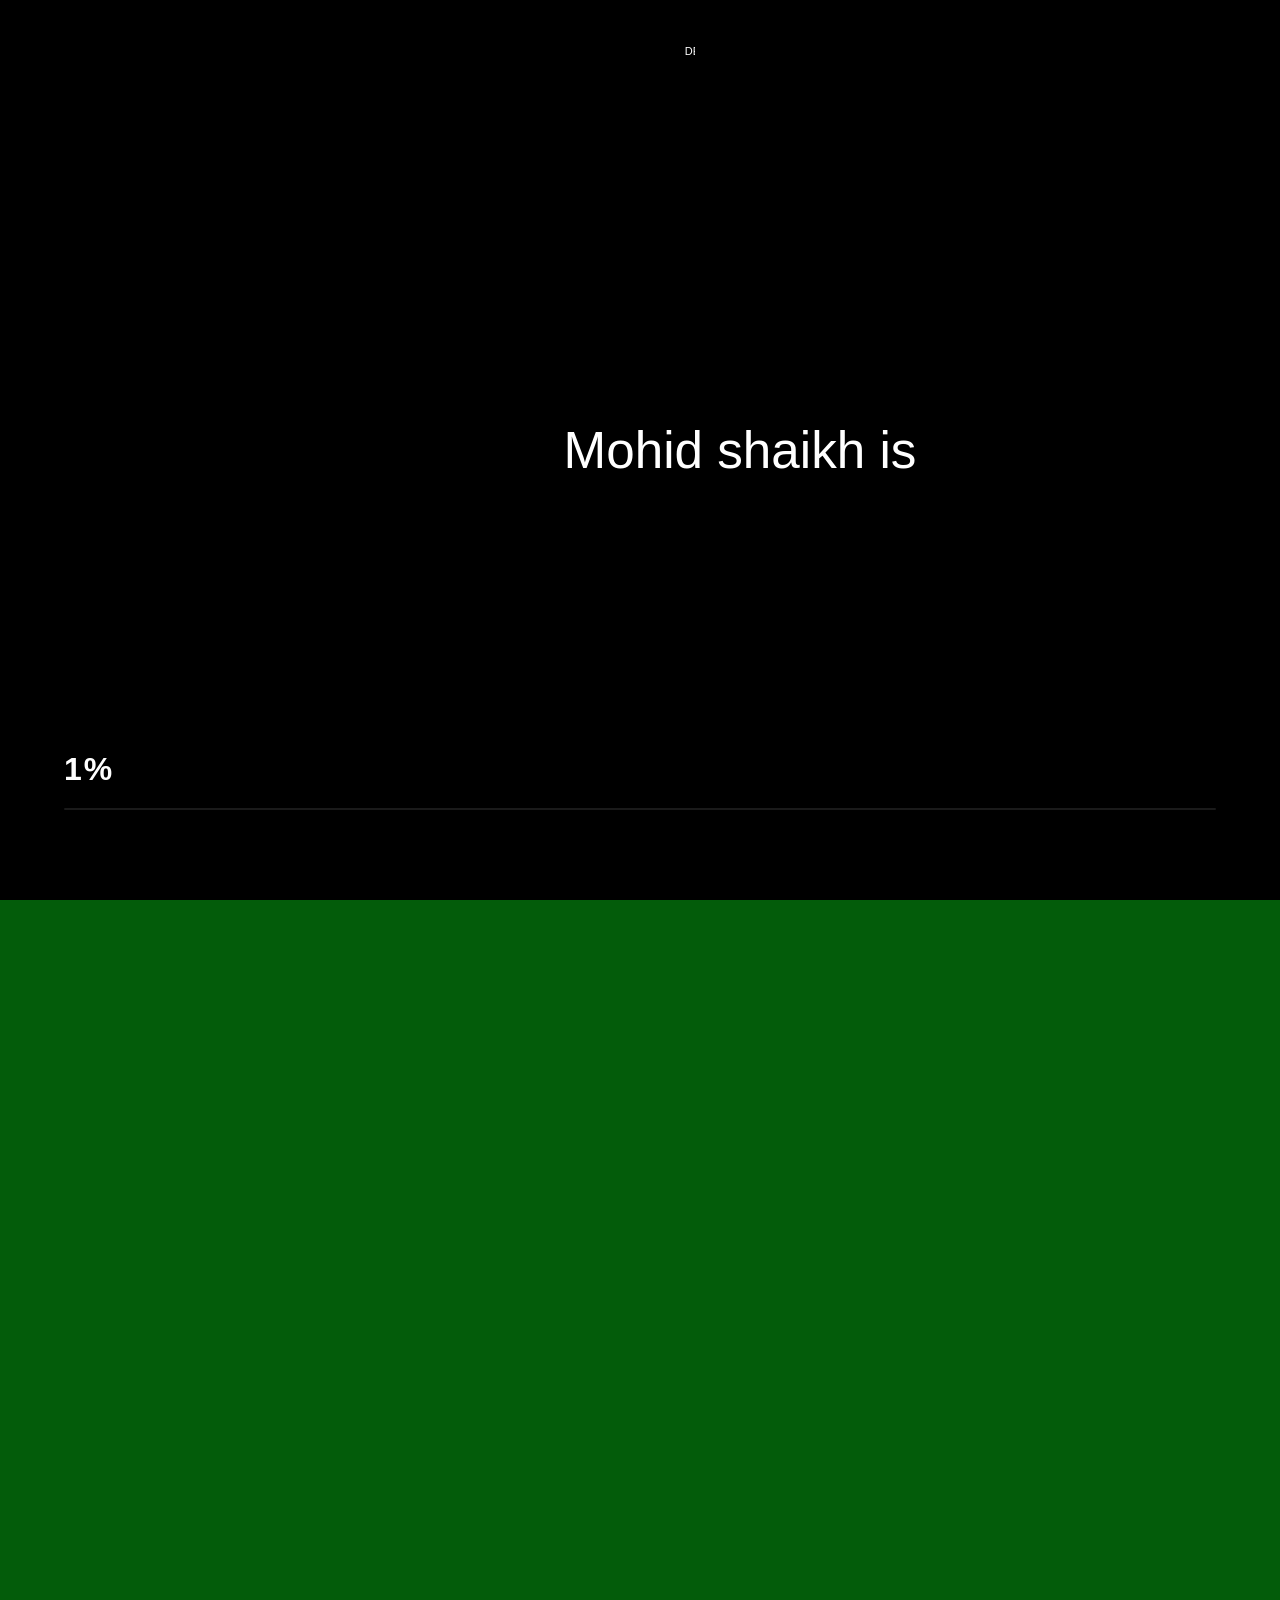
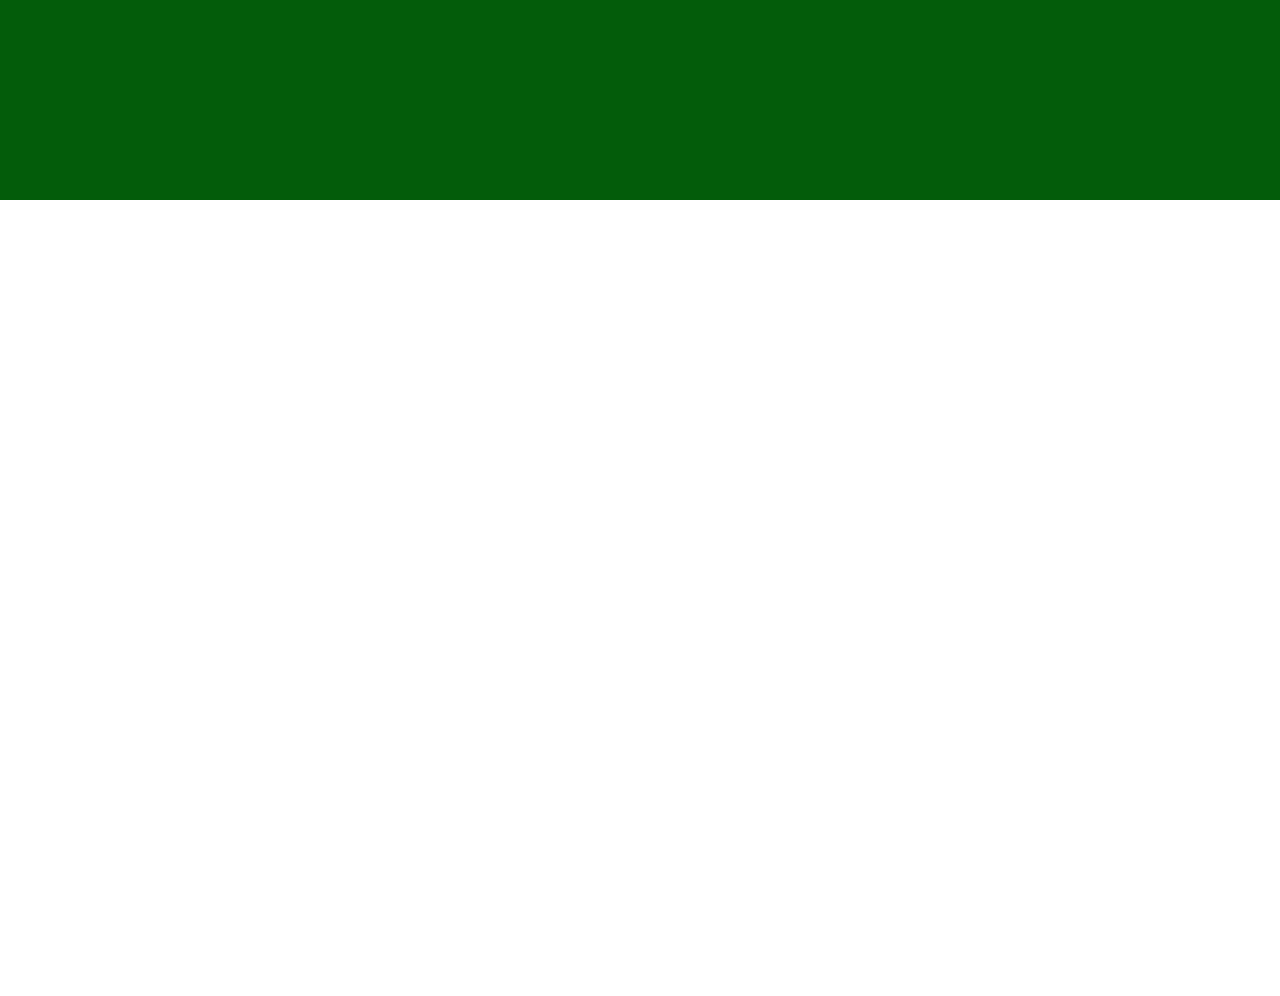
<file: index.html>
<!DOCTYPE html>
<html lang="en">
<head>
  <meta charset="UTF-8">
  <meta http-equiv="refresh" content="0; url=overall/index2.html">
  <title>Redirecting...</title>
</head>
<body>
  <p>Redirecting to portfolio... <a href="overall/index2.html">Click here if not redirected.</a></p>
</body>
</html>
</file>
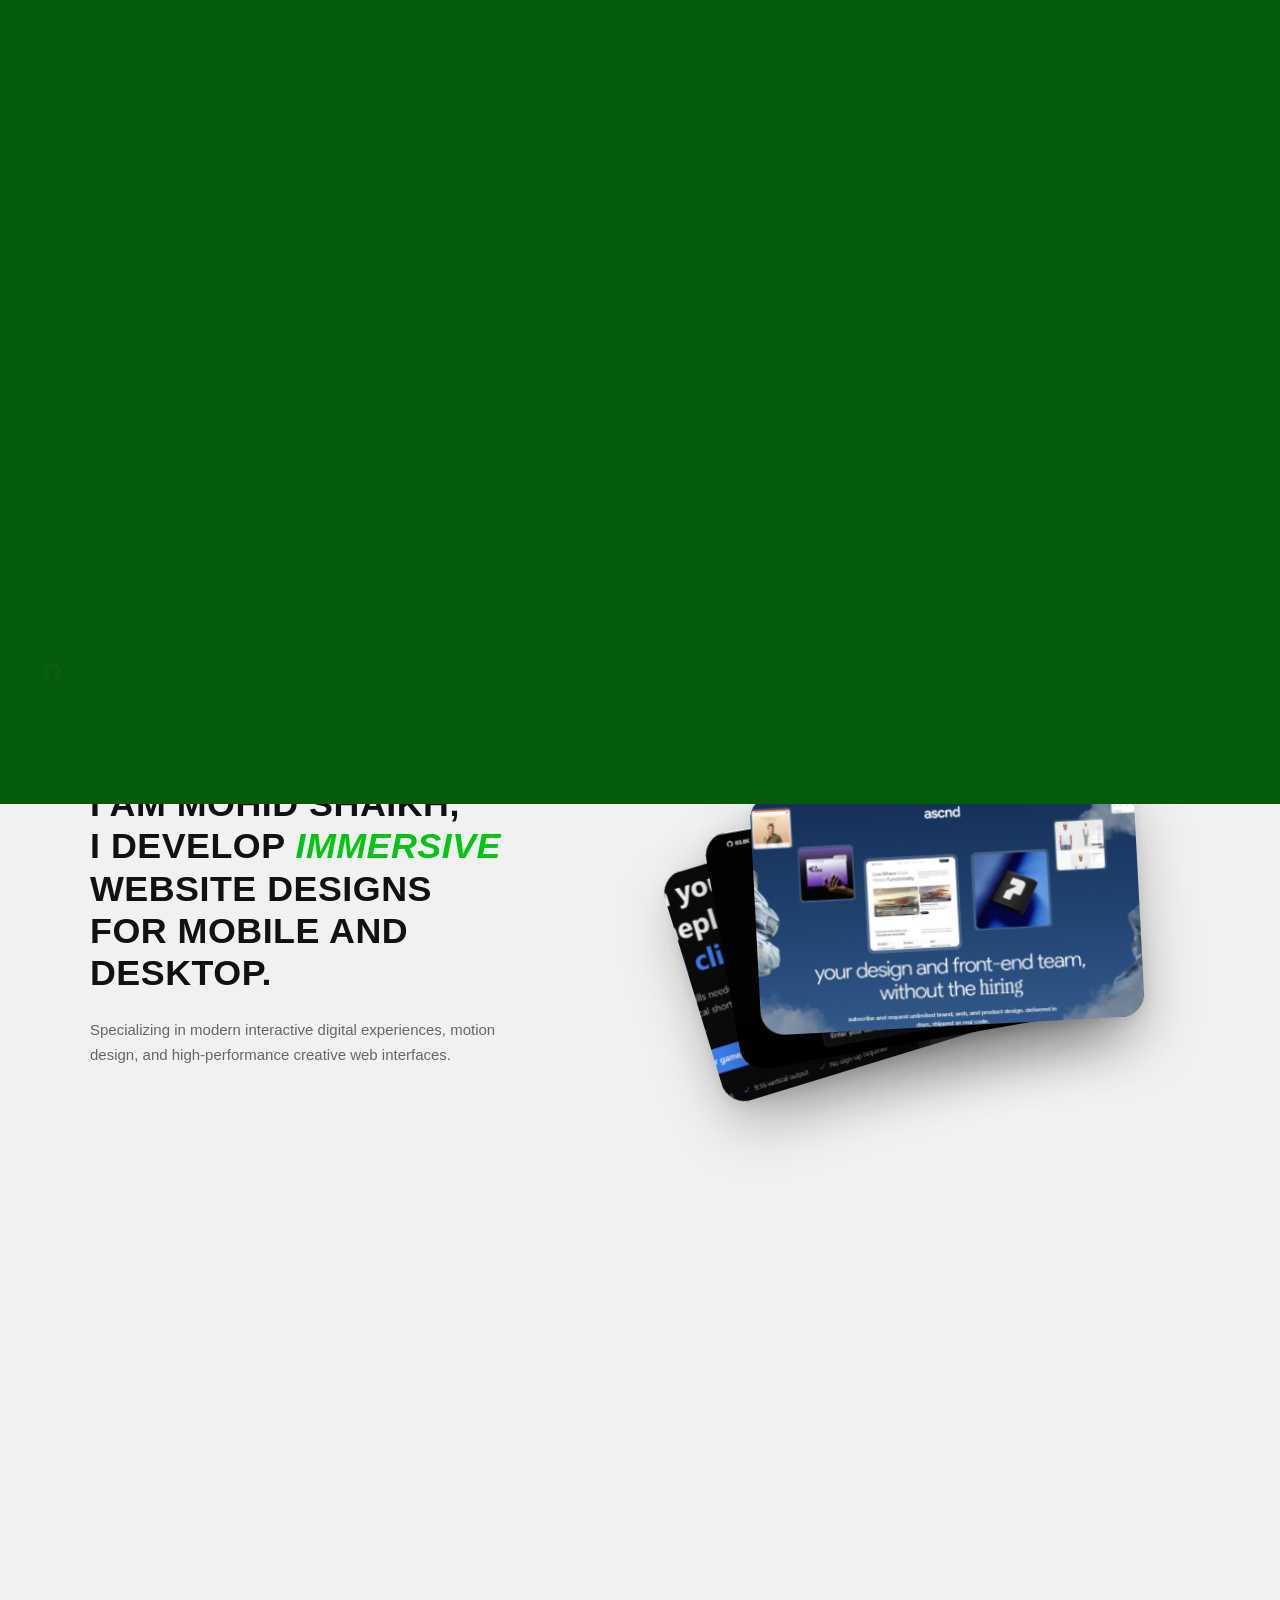
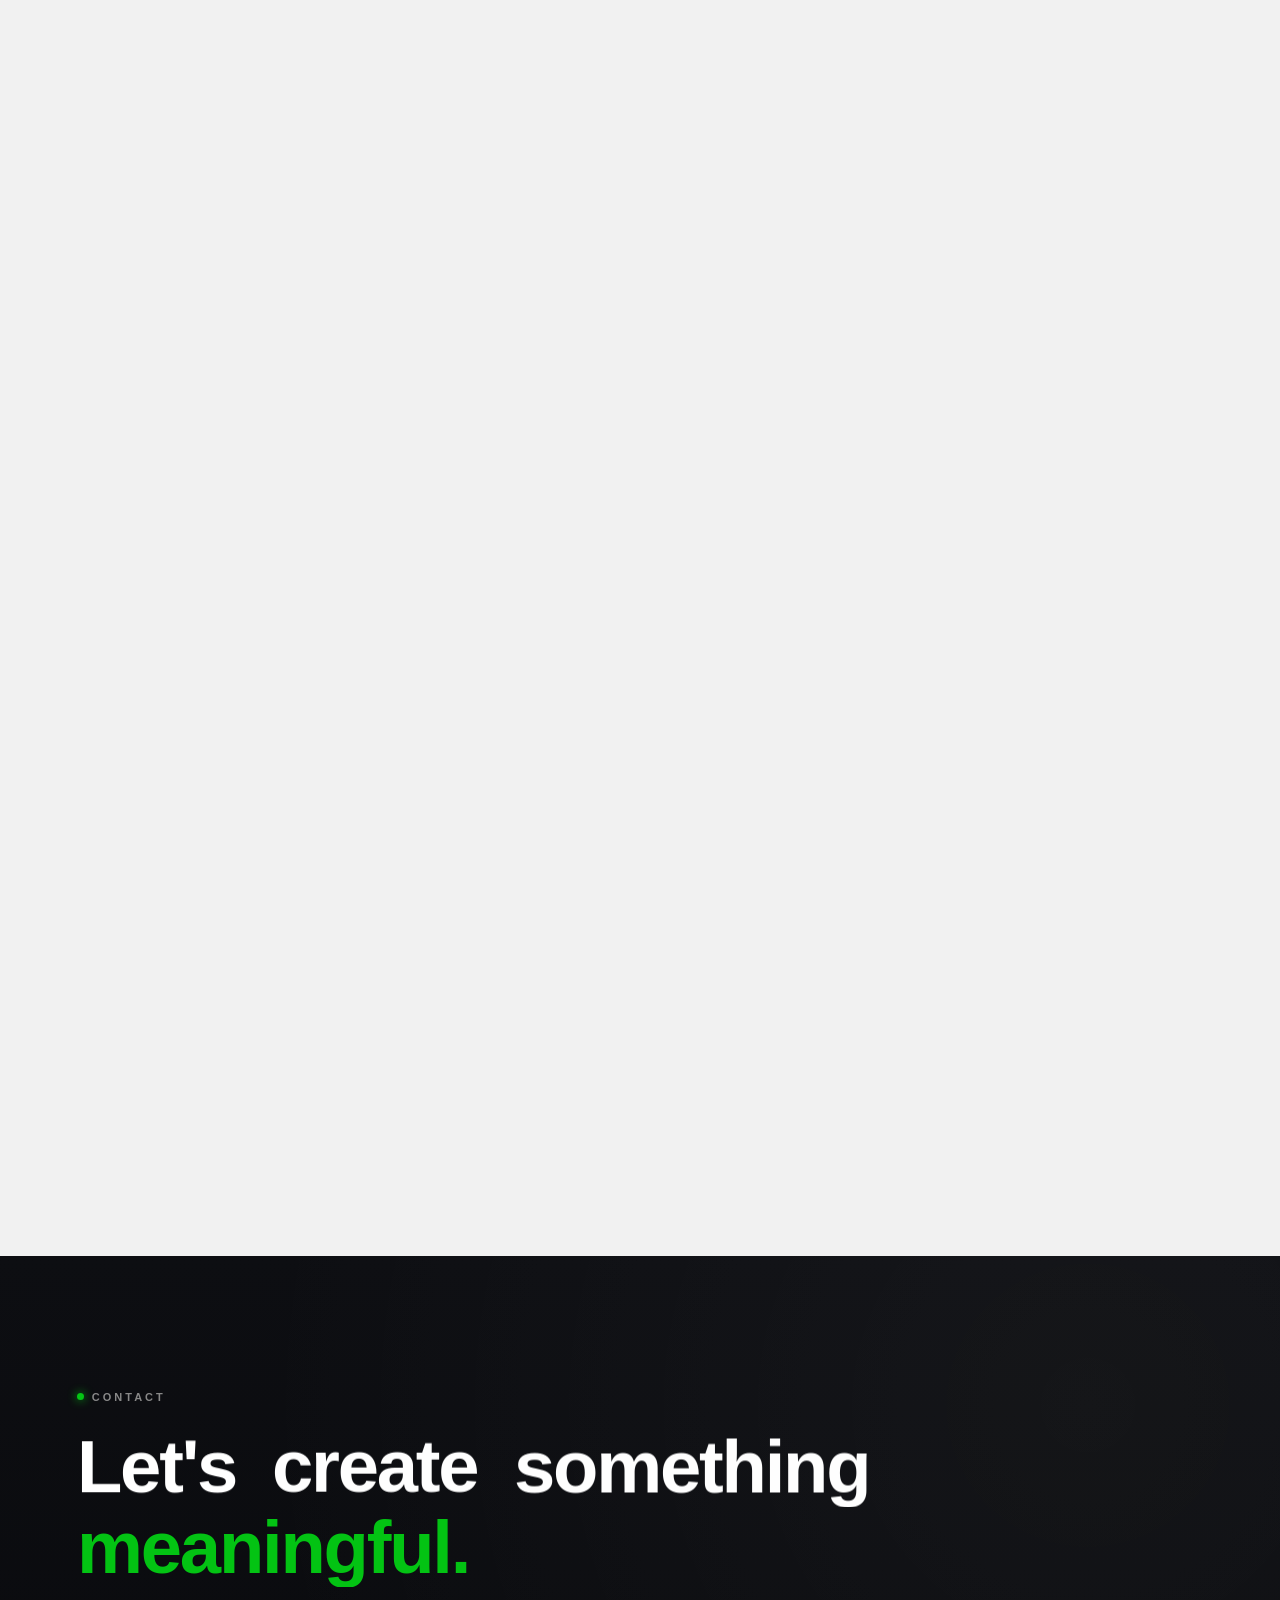
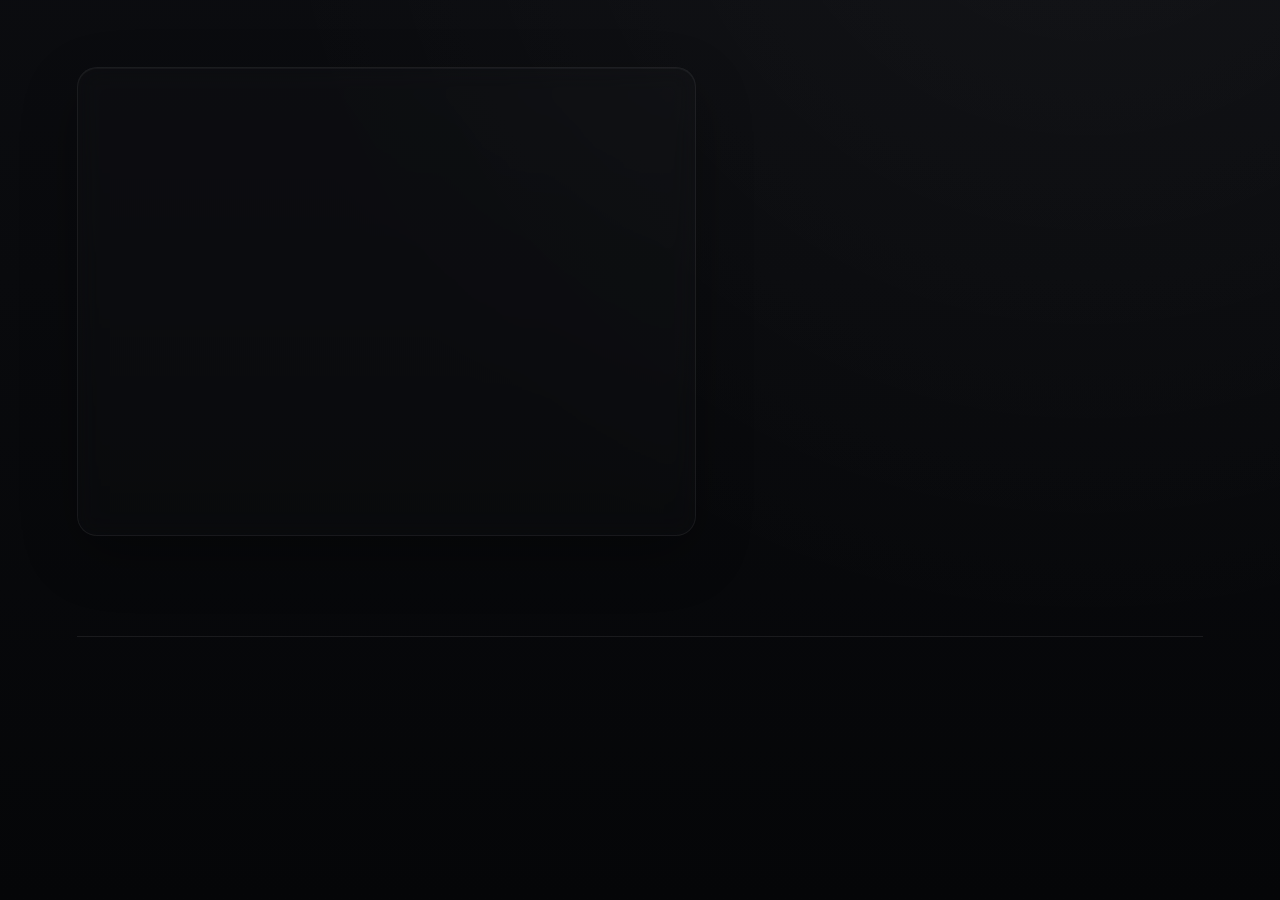
<file: overall/index2.html>
<!DOCTYPE html>
<html lang="en">

<head>
    <meta charset="UTF-8">
    <meta name="viewport" content="width=device-width, initial-scale=1.0">
    <title>Mohid Shaikh — Creative Visual Designer</title>
    <meta name="description"
        content="Portfolio of Mohid Shaikh — Creative Visual Designer specializing in immersive website design for mobile and desktop.">
    <link rel="preconnect" href="https://fonts.googleapis.com">
    <link rel="preconnect" href="https://fonts.gstatic.com" crossorigin>
    <link href="https://fonts.googleapis.com/css2?family=Caveat:wght@700&family=Instrument+Sans:ital,wght@0,400..700;1,400..700&display=swap" rel="stylesheet">
    <link rel="stylesheet" href="style2.css">
</head>

<body>
    <!-- Premium Custom Cursor -->
    <div id="custom-cursor">
        <div class="cursor-ring"></div>
        <div class="cursor-dot"></div>
    </div>

    <!-- Background Ambient Animation Layer -->
    <div id="bg-animation">
        <div class="gradient-blob blob-1"></div>
        <div class="gradient-blob blob-2"></div>
        <div class="gradient-blob blob-3"></div>
        <canvas id="particle-canvas"></canvas>
    </div>

    <!-- Left Fixed Social Bar -->
    <div id="social-bar">
        <a href="https://github.com" target="_blank" rel="noopener" class="social-link" aria-label="GitHub"
            data-magnetic>
            <svg width="20" height="20" viewBox="0 0 24 24" fill="currentColor">
                <path
                    d="M12 0c-6.626 0-12 5.373-12 12 0 5.302 3.438 9.8 8.207 11.387.599.111.793-.261.793-.577v-2.234c-3.338.726-4.033-1.416-4.033-1.416-.546-1.387-1.333-1.756-1.333-1.756-1.089-.745.083-.729.083-.729 1.205.084 1.839 1.237 1.839 1.237 1.07 1.834 2.807 1.304 3.492.997.107-.775.418-1.305.762-1.604-2.665-.305-5.467-1.334-5.467-5.931 0-1.311.469-2.381 1.236-3.221-.124-.303-.535-1.524.117-3.176 0 0 1.008-.322 3.301 1.23.957-.266 1.983-.399 3.003-.404 1.02.005 2.047.138 3.006.404 2.291-1.552 3.297-1.23 3.297-1.23.653 1.653.242 2.874.118 3.176.77.84 1.235 1.911 1.235 3.221 0 4.609-2.807 5.624-5.479 5.921.43.372.823 1.102.823 2.222v3.293c0 .319.192.694.801.576 4.765-1.589 8.199-6.086 8.199-11.386 0-6.627-5.373-12-12-12z" />
            </svg>
        </a>
        <a href="https://linkedin.com" target="_blank" rel="noopener" class="social-link" aria-label="LinkedIn"
            data-magnetic>
            <svg width="20" height="20" viewBox="0 0 24 24" fill="currentColor">
                <path
                    d="M20.447 20.452h-3.554v-5.569c0-1.328-.027-3.037-1.852-3.037-1.853 0-2.136 1.445-2.136 2.939v5.667H9.351V9h3.414v1.561h.046c.477-.9 1.637-1.85 3.37-1.85 3.601 0 4.267 2.37 4.267 5.455v6.286zM5.337 7.433c-1.144 0-2.063-.926-2.063-2.065 0-1.138.92-2.063 2.063-2.063 1.14 0 2.064.925 2.064 2.063 0 1.139-.925 2.065-2.064 2.065zm1.782 13.019H3.555V9h3.564v11.452zM22.225 0H1.771C.792 0 0 .774 0 1.729v20.542C0 23.227.792 24 1.771 24h20.451C23.2 24 24 23.227 24 22.271V1.729C24 .774 23.2 0 22.222 0h.003z" />
            </svg>
        </a>
        <a href="https://instagram.com" target="_blank" rel="noopener" class="social-link" aria-label="Instagram"
            data-magnetic>
            <svg width="20" height="20" viewBox="0 0 24 24" fill="currentColor">
                <path
                    d="M12 2.163c3.204 0 3.584.012 4.85.07 3.252.148 4.771 1.691 4.919 4.919.058 1.265.069 1.645.069 4.849 0 3.205-.012 3.584-.069 4.849-.149 3.225-1.664 4.771-4.919 4.919-1.266.058-1.644.07-4.85.07-3.204 0-3.584-.012-4.849-.07-3.26-.149-4.771-1.699-4.919-4.92-.058-1.265-.07-1.644-.07-4.849 0-3.204.013-3.583.07-4.849.149-3.227 1.664-4.771 4.919-4.919 1.266-.057 1.645-.069 4.849-.069zM12 0C8.741 0 8.333.014 7.053.072 2.695.272.273 2.69.073 7.052.014 8.333 0 8.741 0 12c0 3.259.014 3.668.072 4.948.2 4.358 2.618 6.78 6.98 6.98C8.333 23.986 8.741 24 12 24c3.259 0 3.668-.014 4.948-.072 4.354-.2 6.782-2.618 6.979-6.98.059-1.28.073-1.689.073-4.948 0-3.259-.014-3.667-.072-4.947-.196-4.354-2.617-6.78-6.979-6.98C15.668.014 15.259 0 12 0zm0 5.838a6.162 6.162 0 100 12.324 6.162 6.162 0 000-12.324zM12 16a4 4 0 110-8 4 4 0 010 8zm6.406-11.845a1.44 1.44 0 100 2.881 1.44 1.44 0 000-2.881z" />
            </svg>
        </a>
        <div class="social-line"></div>
    </div>

    <div id="main">
        <div id="loader">
            <div id="topheading">
                <h5 class="reveal">Design portfolio</h5>
                <h5 class="reveal">&copy; 2026</h5>
            </div>
            <h1 class="reveal"><span>Mohid </span> <span>shaikh</span> <span>is</span></h1>
            <div id="whatsapp-loader">
                <div id="counter">
                    <h2>0%</h2>
                </div>
                <div class="progress-bar-container">
                    <div class="progress-bar"></div>
                </div>
            </div>
        </div>
        <div id="green"></div>
        <div id="home">
            <div id="nav">
                <a href="#">
                    MOHID SHAIKH
                    <span class="line line1"></span>
                    <span class="line line2"></span>
                </a><a href="#about-work"> About me
                    <span class="line line1"></span>
                    <span class="line line2"></span>
                </a><a href="#about-work">Work gallery
                    <span class="line line1"></span>
                    <span class="line line2"></span>
                </a><a href="#contact">Contact
                    <span class="line line1"></span>
                    <span class="line line2"></span>
                </a>
            </div>
            <div class="raw">
                <h1>Creative</h1>
                <div class="text">
                    <h5>CURRENTLY AVAILABLE for </h5>
                    <h5>Freelance / Full time</h5>
                </div>
                <div class="text">
                    <h5>my time is yours</h5>
                </div>
            </div>
            <div class="row">
                <div class="arrow-icon" data-magnetic>
                    <svg viewBox="0 0 24 24" fill="none" stroke="currentColor" stroke-width="2" stroke-linecap="round"
                        stroke-linejoin="round">
                        <line x1="7" y1="7" x2="17" y2="17"></line>
                        <polyline points="17 7 17 17 7 17"></polyline>
                    </svg>
                </div>
                <div class="visual-wrapper">
                    <svg viewBox="0 0 300 100">
                        <text x="10" y="80">visual</text>
                    </svg>
                </div>
                <h1>Designer</h1>
            </div>
            <!-- Pinned About & Work Showcase Section -->
            <section id="about-work">
                <!-- Layer 4: Header Row (Stays above everything, mix-blend-mode: difference) -->
                <div class="work-indicator">
                    <div class="work-tag">
                        <span class="work-dot"></span>
                        <span class="work-label">Selected work</span>
                    </div>
                    <div class="work-counter">
                        <span class="counter-current">1</span>
                        <span class="counter-divider">/</span>
                        <span class="counter-total">3</span>
                    </div>
                </div>

                <!-- Layer 2: Giant Background Project Title & Tag (Behind Cards) -->
                <div class="giant-title-wrap">
                    <div class="giant-item giant-item-1" data-index="0">
                        <h2 class="giant-title">ASCND STUDIO</h2>
                        <span class="giant-tag">Brand & Front-End</span>
                    </div>
                    <div class="giant-item giant-item-2" data-index="1">
                        <h2 class="giant-title">STRIX SECURITY</h2>
                        <span class="giant-tag">Cybersecurity Platform</span>
                    </div>
                    <div class="giant-item giant-item-3" data-index="2">
                        <h2 class="giant-title">VIRALCLIPS AI</h2>
                        <span class="giant-tag">AI Video SaaS</span>
                    </div>
                </div>

                <!-- Left Side: About Me Content (fades out on Step 1) -->
                <div class="about-text-wrap">
                    <div class="section-tag">
                        <span class="dot"></span>
                        <h5>ABOUT ME</h5>
                    </div>
                    <h1>I Am Mohid Shaikh, <br>
                        I develop <span>immersive</span> website designs <br>
                        for mobile and desktop.</h1>
                    <p class="about-description">
                        Specializing in modern interactive digital experiences, motion design, and high-performance creative web interfaces.
                    </p>
                </div>

                <!-- Layer 3: Cards Container -->
                <div class="cards-container">
                    <!-- Card 1 -->
                    <div class="project-card card-1" data-index="0">
                        <img src="images/project-ascnd.png" alt="Ascnd Studio" class="card-img" />
                        <div class="card-pill">
                            <span class="pill-title">Ascnd Studio</span>
                            <span class="pill-dot">·</span>
                            <span class="pill-tag">Brand & Front-End</span>
                        </div>
                    </div>

                    <!-- Card 2 -->
                    <div class="project-card card-2" data-index="1">
                        <img src="images/project-strix.png" alt="Strix Security" class="card-img" />
                        <div class="card-pill">
                            <span class="pill-title">Strix Security</span>
                            <span class="pill-dot">·</span>
                            <span class="pill-tag">Cybersecurity Platform</span>
                        </div>
                    </div>

                    <!-- Card 3 -->
                    <div class="project-card card-3" data-index="2">
                        <img src="images/project-viralclips.png" alt="ViralClips AI" class="card-img" />
                        <div class="card-pill">
                            <span class="pill-title">ViralClips AI</span>
                            <span class="pill-dot">·</span>
                            <span class="pill-tag">AI Video SaaS</span>
                        </div>
                    </div>
                </div>
            </section>

            <!-- Premium Editorial Dark Contact Section -->
            <section id="contact" aria-label="Contact Section">
                <div class="contact-container">
                    <!-- Top Label & Headline -->
                    <div class="contact-header">
                        <div class="contact-tag">
                            <span class="contact-tag-dot"></span>
                            <span class="contact-tag-text">CONTACT</span>
                        </div>
                        <h2 class="contact-headline">
                            <span class="word-mask"><span class="word">Let's</span></span>
                            <span class="word-mask"><span class="word">create</span></span>
                            <span class="word-mask"><span class="word">something</span></span>
                            <span class="word-mask"><span class="word accent-word">meaningful.</span></span>
                        </h2>
                    </div>

                    <!-- Two-Column Editorial Layout -->
                    <div class="contact-body">
                        <!-- Left Column: Form (~55%) -->
                        <div class="contact-form-column">
                            <div class="contact-card">
                                <form id="contact-form" class="editorial-form" novalidate>
                                    <!-- Name Field -->
                                    <div class="field-wrap">
                                        <div class="floating-field">
                                            <input type="text" id="contact-name" name="name" required autocomplete="name" placeholder=" " />
                                            <label for="contact-name">Your Name</label>
                                            <div class="field-line"></div>
                                        </div>
                                    </div>

                                    <!-- Email Field -->
                                    <div class="field-wrap">
                                        <div class="floating-field">
                                            <input type="email" id="contact-email" name="email" required autocomplete="email" placeholder=" " />
                                            <label for="contact-email">Email Address</label>
                                            <div class="field-line"></div>
                                        </div>
                                    </div>

                                    <!-- Message Field -->
                                    <div class="field-wrap">
                                        <div class="floating-field textarea-field">
                                            <textarea id="contact-message" name="message" rows="5" required placeholder=" "></textarea>
                                            <label for="contact-message">Tell me about your project</label>
                                            <div class="field-line"></div>
                                        </div>
                                    </div>

                                    <!-- Submit Button Row -->
                                    <div class="form-action">
                                        <button type="submit" id="contact-submit-btn" class="contact-submit-button" data-magnetic aria-label="Send Message">
                                            <span class="btn-text">Send Message</span>
                                            <span class="btn-icon">
                                                <svg width="14" height="14" viewBox="0 0 24 24" fill="none" stroke="currentColor" stroke-width="2.5" stroke-linecap="round" stroke-linejoin="round">
                                                    <line x1="5" y1="12" x2="19" y2="12"></line>
                                                    <polyline points="12 5 19 12 12 19"></polyline>
                                                </svg>
                                            </span>
                                            <span class="btn-spinner" aria-hidden="true"></span>
                                        </button>
                                    </div>
                                </form>

                                <!-- Inline Success State (replaces form after submission) -->
                                <div id="contact-success-state" class="contact-success" style="display: none;" aria-live="polite">
                                    <div class="success-icon-badge">
                                        <svg width="24" height="24" viewBox="0 0 24 24" fill="none" stroke="currentColor" stroke-width="2.5" stroke-linecap="round" stroke-linejoin="round">
                                            <polyline points="20 6 9 17 4 12"></polyline>
                                        </svg>
                                    </div>
                                    <h3 class="success-title">Message sent</h3>
                                    <p class="success-desc">Thank you for reaching out — I'll reply soon.</p>
                                    <button type="button" class="reset-contact-btn" data-magnetic>Send another note</button>
                                </div>
                            </div>
                        </div>

                        <!-- Right Column: Social & Direct Links (~35%) -->
                        <div class="contact-links-column">
                            <div class="social-list">
                                <a href="mailto:mohidshaikh.design@gmail.com" class="social-row" data-magnetic>
                                    <div class="social-info">
                                        <span class="social-label">Email</span>
                                        <span class="social-sub">mohidshaikh.design@gmail.com</span>
                                    </div>
                                    <div class="social-arrow-btn">
                                        <svg width="14" height="14" viewBox="0 0 24 24" fill="none" stroke="currentColor" stroke-width="2.2" stroke-linecap="round" stroke-linejoin="round">
                                            <line x1="7" y1="17" x2="17" y2="7"></line>
                                            <polyline points="7 7 17 7 17 17"></polyline>
                                        </svg>
                                    </div>
                                </a>

                                <a href="https://linkedin.com" target="_blank" rel="noopener" class="social-row" data-magnetic>
                                    <div class="social-info">
                                        <span class="social-label">LinkedIn</span>
                                        <span class="social-sub">/in/mohidshaikh</span>
                                    </div>
                                    <div class="social-arrow-btn">
                                        <svg width="14" height="14" viewBox="0 0 24 24" fill="none" stroke="currentColor" stroke-width="2.2" stroke-linecap="round" stroke-linejoin="round">
                                            <line x1="7" y1="17" x2="17" y2="7"></line>
                                            <polyline points="7 7 17 7 17 17"></polyline>
                                        </svg>
                                    </div>
                                </a>

                                <a href="https://instagram.com" target="_blank" rel="noopener" class="social-row" data-magnetic>
                                    <div class="social-info">
                                        <span class="social-label">Instagram</span>
                                        <span class="social-sub">@mohid.visuals</span>
                                    </div>
                                    <div class="social-arrow-btn">
                                        <svg width="14" height="14" viewBox="0 0 24 24" fill="none" stroke="currentColor" stroke-width="2.2" stroke-linecap="round" stroke-linejoin="round">
                                            <line x1="7" y1="17" x2="17" y2="7"></line>
                                            <polyline points="7 7 17 7 17 17"></polyline>
                                        </svg>
                                    </div>
                                </a>

                                <a href="https://x.com" target="_blank" rel="noopener" class="social-row" data-magnetic>
                                    <div class="social-info">
                                        <span class="social-label">Twitter / X</span>
                                        <span class="social-sub">@mohidshaikh</span>
                                    </div>
                                    <div class="social-arrow-btn">
                                        <svg width="14" height="14" viewBox="0 0 24 24" fill="none" stroke="currentColor" stroke-width="2.2" stroke-linecap="round" stroke-linejoin="round">
                                            <line x1="7" y1="17" x2="17" y2="7"></line>
                                            <polyline points="7 7 17 7 17 17"></polyline>
                                        </svg>
                                    </div>
                                </a>

                                <a href="https://dribbble.com" target="_blank" rel="noopener" class="social-row" data-magnetic>
                                    <div class="social-info">
                                        <span class="social-label">Dribbble</span>
                                        <span class="social-sub">mohidshaikh</span>
                                    </div>
                                    <div class="social-arrow-btn">
                                        <svg width="14" height="14" viewBox="0 0 24 24" fill="none" stroke="currentColor" stroke-width="2.2" stroke-linecap="round" stroke-linejoin="round">
                                            <line x1="7" y1="17" x2="17" y2="7"></line>
                                            <polyline points="7 7 17 7 17 17"></polyline>
                                        </svg>
                                    </div>
                                </a>
                            </div>
                        </div>
                    </div>

                    <!-- Bottom Large Outlined Signature Line -->
                    <div class="contact-signature-wrap">
                        <div class="contact-signature-text">Have a project in mind?</div>
                    </div>

                    <!-- Minimalist Footer Row -->
                    <div class="contact-footer-bar">
                        <span class="footer-copyright">&copy; 2026 Mohid Shaikh. All rights reserved.</span>
                        <a href="#home" id="contact-btt-link" class="footer-btt-link" data-magnetic>
                            <span>Back to top</span>
                            <svg width="12" height="12" viewBox="0 0 24 24" fill="none" stroke="currentColor" stroke-width="2.5" stroke-linecap="round" stroke-linejoin="round">
                                <line x1="12" y1="19" x2="12" y2="5"></line>
                                <polyline points="5 12 12 5 19 12"></polyline>
                            </svg>
                        </a>
                    </div>
                </div>
            </section>
        </div>
    </div>

    <script src="https://cdnjs.cloudflare.com/ajax/libs/gsap/3.13.0/gsap.min.js"
        integrity="sha512-NcZdtrT77bJr4STcmsGAESr06BYGE8woZdSdEgqnpyqac7sugNO+Tr4bGwGF3MsnEkGKhU2KL2xh6Ec+BqsaHA=="
        crossorigin="anonymous" referrerpolicy="no-referrer"></script>
    <script src="ScrollTrigger.min.js"></script>
    <script src="lenis.min.js"></script>
    <script src="script.js"></script>
</body>

</html>
</file>
<file: overall/style2.css>
:root {
    /* ── TUNABLE THEME TOKENS ── */
    --contact-bg-top: #0d0e12;
    --contact-bg-bottom: #050608;
    --contact-accent: #04c514; /* Change here: e.g. #2B3BE0 (cobalt), #FF6A3D (tangerine), #04c514 (emerald) */
    --contact-accent-glow: rgba(4, 197, 20, 0.25);
    --contact-border-subtle: rgba(255, 255, 255, 0.08);
    --contact-border-focus: rgba(255, 255, 255, 0.28);
    --contact-text-primary: #ffffff;
    --contact-text-muted: #888888;
    --contact-text-subtle: #4f535b;
    --contact-font-heading: 'Gilroy', -apple-system, BlinkMacSystemFont, 'Segoe UI', Roboto, sans-serif;
    --contact-font-body: 'Instrument Sans', -apple-system, BlinkMacSystemFont, 'Segoe UI', Roboto, sans-serif;
}

* {
    margin: 0;
    padding: 0;
    font-family: var(--contact-font-heading);
    box-sizing: border-box;
}

html {
    width: 100%;
    cursor: none;
    overflow-x: hidden;
}

body {
    width: 100%;
    min-height: 100vh;
    cursor: none;
    overflow-x: hidden;
}

html.lenis,
html.lenis body {
    height: auto;
}

.lenis.lenis-smooth {
    scroll-behavior: auto !important;
}

.lenis.lenis-smooth [data-lenis-prevent] {
    overscroll-behavior: contain;
}

.lenis.lenis-stopped {
    overflow: hidden !important;
}

/* ═══════════════════════════════════════════
   PREMIUM CUSTOM CURSOR SYSTEM
   ═══════════════════════════════════════════ */
#custom-cursor {
    position: fixed;
    top: 0;
    left: 0;
    width: 100%;
    height: 100%;
    pointer-events: none;
    z-index: 999999;
}

.cursor-dot {
    width: 8px;
    height: 8px;
    background-color: #04c514;
    border-radius: 50%;
    position: fixed;
    top: 0;
    left: 0;
    transform: translate(-50%, -50%);
    pointer-events: none;
    z-index: 1000001;
    mix-blend-mode: difference;
    box-shadow: 0 0 10px rgba(4, 197, 20, 0.6),
        0 0 20px rgba(4, 197, 20, 0.3);
    opacity: 0;
}

.cursor-ring {
    width: 36px;
    height: 36px;
    border: 1.5px solid rgba(4, 197, 20, 0.6);
    border-radius: 50%;
    position: fixed;
    top: 0;
    left: 0;
    transform: translate(-50%, -50%);
    pointer-events: none;
    z-index: 1000000;
    mix-blend-mode: difference;
    box-shadow: 0 0 20px rgba(4, 197, 20, 0.15);
    opacity: 0;
    transition: width 0.35s cubic-bezier(0.215, 0.61, 0.355, 1),
        height 0.35s cubic-bezier(0.215, 0.61, 0.355, 1),
        background-color 0.35s ease,
        border-color 0.35s ease,
        box-shadow 0.35s ease;
}

/* Cursor States */
#custom-cursor.hover-link .cursor-ring {
    width: 60px;
    height: 60px;
    background-color: rgba(4, 197, 20, 0.08);
    border-color: rgba(4, 197, 20, 0.8);
    box-shadow: 0 0 30px rgba(4, 197, 20, 0.25);
}

#custom-cursor.hover-link .cursor-dot {
    transform: translate(-50%, -50%) scale(0.6);
    opacity: 0.6;
}

#custom-cursor.hover-button .cursor-ring {
    width: 80px;
    height: 80px;
    background-color: rgba(4, 197, 20, 0.12);
    border-color: rgba(4, 197, 20, 0.9);
    box-shadow: 0 0 35px rgba(4, 197, 20, 0.35);
}

#custom-cursor.hover-button .cursor-dot {
    transform: translate(-50%, -50%) scale(0);
    opacity: 0;
}

#custom-cursor.hover-social .cursor-ring {
    width: 55px;
    height: 55px;
    background-color: rgba(4, 197, 20, 0.1);
    border-color: #04c514;
    box-shadow: 0 0 25px rgba(4, 197, 20, 0.3);
}

#custom-cursor.hover-social .cursor-dot {
    transform: translate(-50%, -50%) scale(0.4);
}

#custom-cursor.hover-image .cursor-ring {
    width: 80px;
    height: 80px;
    border-color: #ffffff;
    background-color: rgba(255, 255, 255, 0.15);
    mix-blend-mode: normal;
}

#custom-cursor.hover-image .cursor-dot {
    background-color: #ffffff;
    box-shadow: 0 0 10px rgba(255, 255, 255, 0.8);
    mix-blend-mode: normal;
}

/* Typography hover elements */
#nav a .char {
    display: inline-block;
    transition: transform 0.4s cubic-bezier(0.175, 0.885, 0.32, 1.275),
        letter-spacing 0.4s cubic-bezier(0.175, 0.885, 0.32, 1.275);
    will-change: transform;
}

/* Auto-hide custom cursor on mobile/touch */
@media (pointer: coarse) {
    #custom-cursor {
        display: none !important;
    }

    html,
    body {
        cursor: auto !important;
    }
}

/* ═══════════════════════════════════════════
   BACKGROUND AMBIENT ANIMATION
   ═══════════════════════════════════════════ */
#bg-animation {
    position: fixed;
    top: 0;
    left: 0;
    width: 100%;
    height: 100%;
    pointer-events: none;
    z-index: 0;
    overflow: hidden;
}

.gradient-blob {
    position: absolute;
    border-radius: 50%;
    filter: blur(80px);
    opacity: 0.08;
    will-change: transform;
}

.blob-1 {
    width: 500px;
    height: 500px;
    background: radial-gradient(circle, #04c514 0%, #10b981 40%, transparent 70%);
    top: -10%;
    right: -5%;
    animation: floatBlob1 18s ease-in-out infinite;
}

.blob-2 {
    width: 400px;
    height: 400px;
    background: radial-gradient(circle, #10b981 0%, #059669 40%, transparent 70%);
    bottom: 10%;
    left: -8%;
    animation: floatBlob2 22s ease-in-out infinite;
}

.blob-3 {
    width: 350px;
    height: 350px;
    background: radial-gradient(circle, #34d399 0%, #04c514 40%, transparent 70%);
    top: 40%;
    left: 50%;
    animation: floatBlob3 20s ease-in-out infinite;
}

@keyframes floatBlob1 {

    0%,
    100% {
        transform: translate(0, 0) scale(1);
    }

    25% {
        transform: translate(-60px, 40px) scale(1.1);
    }

    50% {
        transform: translate(-30px, 80px) scale(0.95);
    }

    75% {
        transform: translate(40px, 20px) scale(1.05);
    }
}

@keyframes floatBlob2 {

    0%,
    100% {
        transform: translate(0, 0) scale(1);
    }

    33% {
        transform: translate(50px, -40px) scale(1.15);
    }

    66% {
        transform: translate(20px, -70px) scale(0.9);
    }
}

@keyframes floatBlob3 {

    0%,
    100% {
        transform: translate(0, 0) scale(1);
    }

    25% {
        transform: translate(-40px, -50px) scale(1.08);
    }

    50% {
        transform: translate(30px, -30px) scale(0.92);
    }

    75% {
        transform: translate(50px, 20px) scale(1.12);
    }
}

#particle-canvas {
    position: fixed;
    top: 0;
    left: 0;
    width: 100%;
    height: 100%;
    pointer-events: none;
    z-index: 0;
}

/* ═══════════════════════════════════════════
   LEFT SOCIAL BAR
   ═══════════════════════════════════════════ */
#social-bar {
    position: fixed;
    left: 2.5vw;
    bottom: 0;
    display: flex;
    flex-direction: column;
    align-items: center;
    gap: 24px;
    z-index: 10000;
    opacity: 0;
}

.social-link {
    display: flex;
    align-items: center;
    justify-content: center;
    width: 40px;
    height: 40px;
    color: #555;
    text-decoration: none;
    border-radius: 50%;
    transition: color 0.4s ease, box-shadow 0.4s ease;
    will-change: transform;
    cursor: none;
}

.social-link svg {
    width: 18px;
    height: 18px;
    transition: transform 0.3s ease;
    pointer-events: none;
}

.social-link:hover {
    color: #04c514;
    box-shadow: 0 0 20px rgba(4, 197, 20, 0.25);
}

.social-line {
    width: 1px;
    height: 80px;
    background: linear-gradient(to bottom, #555, transparent);
    opacity: 0.4;
}

/* ═══════════════════════════════════════════
   LOADER
   ═══════════════════════════════════════════ */
#main {
    width: 100%;
    position: relative;
    z-index: 1;
}

#loader {
    position: fixed;
    height: 100vh;
    width: 100%;
    background-color: black;
    color: #fff;
    z-index: 999;
}

#loader #topheading {
    position: absolute;
    top: 5%;
    left: 50%;
    transform: translate(-50%, 0%);

}

#topheading h5 {
    text-align: center;
    text-transform: uppercase;
    font-size: 11px;
    font-weight: 300;

}

#loader h1 {
    width: 100%;
    position: absolute;
    display: flex;
    justify-content: center;
    top: 50%;
    left: 50%;
    transform: translate(-50%, -50%);
    font-size: 4vw;
    font-weight: 500;
}

/* Horizontal Progress Bar Loader */
#whatsapp-loader {
    position: absolute;
    bottom: 10%;
    left: 0;
    width: 100%;
    display: flex;
    flex-direction: column;
    align-items: flex-start;
    gap: 20px;
    padding: 0 5vw;
}

#loader #counter {
    text-align: left;
    margin-left: 0;
}

#loader #counter h2 {
    font-size: 2.5vw;
    font-weight: 600;
    color: #ffffff;
    letter-spacing: 2px;
}

.progress-bar-container {
    width: 100%;
    height: 2px;
    background-color: rgba(255, 255, 255, 0.1);
    border-radius: 2px;
    overflow: visible;
    position: relative;
}

.progress-bar {
    height: 100%;
    width: 0%;
    background-color: #ffffff;
    border-radius: 2px;
    box-shadow: 0 0 20px rgba(255, 255, 255, 0.8),
        0 0 40px rgba(255, 255, 255, 0.4);
    transition: width 0.1s ease-out;
}

.reveal .parent {
    display: flex;
    justify-content: center;
    width: 100%;
    overflow-y: hidden;
}

.reveal .parent .child {
    display: block;


}

.child span {
    display: inline-block;
}

#green {
    position: fixed;
    top: 100%;
    height: 100vh;
    width: 100%;
    background-color: #035c0a;
    z-index: 999;
}

/* ═══════════════════════════════════════════
   HOME SECTION
   ═══════════════════════════════════════════ */
#home {
    position: relative;
    top: 0;
    min-height: 100vh;
    height: auto;
    width: 100%;
    background-color: #f1f1f1;
}

#home #nav {
    position: sticky;
    top: 0;
    width: 100%;
    height: 100px;
    display: flex;
    justify-content: space-between;
    align-items: center;
    padding: 0 5vw;
    z-index: 9999;
}

#home #nav a {
    position: relative;
    text-decoration: none;
    text-transform: uppercase;
    font-weight: 300;
    font-size: 12px;
    color: #111;
    cursor: none;
    z-index: 10;
    padding: 8px 0;
}


#home #nav a .line {
    position: absolute;
    bottom: 0;
    display: inline-block;
    height: 1px;
    background: #04c514;
    transition: all cubic-bezier(0.19, 1, 0.22, 1) 0.8s;
}

#home #nav a .line1 {
    left: 0;
    width: 0%;
    transition-delay: .1s;
}

#home #nav a .line2 {
    right: 0;
    width: 100%;
}

#home #nav a:hover .line2 {
    width: 0%;
}

#home #nav a:hover .line1 {
    width: 100%;
}

/* ═══════════════════════════════════════════
   HERO SECTIONS
   ═══════════════════════════════════════════ */
.raw {
    display: flex;
    align-items: center;
    justify-content: space-between;
    padding: 0 5vw;
    margin-top: 4vh;
}

.raw h1 {
    font-size: 13vw;
    font-weight: 500;
    color: #222;
    line-height: 1;
}

.raw .text {
    text-align: left;
    margin-bottom: -4vw;
}

.raw .text h5 {
    font-size: 11px;
    font-weight: 500;
    color: #777;
    text-transform: uppercase;
    line-height: 1.2;
}

.row {
    display: flex;
    align-items: center;
    justify-content: center;
    padding: 0 5vw;
    margin-top: -1vw;
}

.row h1 {
    font-size: 13vw;
    font-weight: 500;
    color: #222;
    line-height: 1;
    margin-left: 2vw;
}

.row {
    position: relative;
    z-index: 1;
}

.visual-wrapper {
    display: flex;
    align-items: center;
    justify-content: center;
    margin: 0 1vw;
    margin-top: 2vw;
    transform: rotate(-5deg);
}

.visual-wrapper svg {
    width: 30vw;
    height: 10vw;
    overflow: visible;
}

.visual-wrapper svg text {
    font-family: 'Caveat', cursive;
    font-size: 120px;
    font-weight: 600;
    fill: transparent;
    stroke: #10b981;
    stroke-width: 1.5px;
    stroke-dasharray: 800;
    stroke-dashoffset: 800;
    animation: drawVisual 1.2s ease-out forwards;
    animation-delay: 8s;
}

@keyframes drawVisual {
    0% {
        stroke-dashoffset: 800;
        fill: transparent;
    }

    70% {
        stroke-dashoffset: 0;
        fill: transparent;
        stroke: #10b981;
    }

    100% {
        stroke-dashoffset: 0;
        fill: #10b981;
        stroke: transparent;
    }
}

/* ═══════════════════════════════════════════
   ARROW BUTTON
   ═══════════════════════════════════════════ */
.arrow-icon {
    width: 5vw;
    height: 5vw;
    border-radius: 50%;
    background-color: #ddd;
    display: flex;
    justify-content: center;
    align-items: center;
    margin-right: 2vw;
    cursor: none;
    transition: background-color 0.4s ease, box-shadow 0.4s ease;
}

.arrow-icon:hover {
    background-color: #d0d0d0;
    box-shadow: 0 0 25px rgba(4, 197, 20, 0.2);
}

.arrow-icon svg {
    width: 2.5vw;
    height: 2.5vw;
    color: #222;
    pointer-events: none;
}

/* ═══════════════════════════════════════════
   PINNED ABOUT & WORK SHOWCASE (4-LAYER SYSTEM)
   ═══════════════════════════════════════════ */
#about-work {
    position: relative;
    width: 100%;
    height: 100vh;
    height: 100svh;
    background-color: #f1f1f1;
    display: flex;
    align-items: center;
    justify-content: space-between;
    padding: 0 7vw;
    overflow: hidden;
    z-index: 5;
}

/* ── LAYER 4: HEADER ROW HUD (Highest z-index, mix-blend-mode: difference) ── */
.work-indicator {
    position: absolute;
    top: 40px;
    left: 7vw;
    right: 7vw;
    display: flex;
    justify-content: space-between;
    align-items: center;
    opacity: 0;
    pointer-events: none;
    z-index: 50;
    mix-blend-mode: difference;
    color: #ffffff;
    will-change: opacity;
}

.work-tag {
    display: flex;
    align-items: center;
    gap: 10px;
}

.work-dot {
    width: 8px;
    height: 8px;
    border-radius: 50%;
    background-color: #ffffff;
    box-shadow: 0 0 10px rgba(255, 255, 255, 0.6);
}

.work-label {
    font-size: 12px;
    font-weight: 600;
    text-transform: uppercase;
    letter-spacing: 3px;
    color: #ffffff;
}

.work-counter {
    font-size: 14px;
    font-weight: 600;
    letter-spacing: 3px;
    color: #ffffff;
}

.work-counter .counter-current {
    color: #ffffff;
    font-size: 16px;
}

.work-counter .counter-divider {
    color: #ffffff;
    opacity: 0.6;
    margin: 0 2px;
}

.work-counter .counter-total {
    color: #ffffff;
    opacity: 0.8;
}

/* ── LAYER 2: GIANT PROJECT TITLE BEHIND CARDS ── */
.giant-title-wrap {
    position: absolute;
    top: 0;
    left: 0;
    width: 100%;
    height: 100%;
    z-index: 2;
    pointer-events: none;
    overflow: hidden;
    display: flex;
    align-items: center;
    justify-content: center;
}

.giant-item {
    position: absolute;
    top: 50%;
    left: 50%;
    transform: translate(-50%, -50%);
    width: 100%;
    display: flex;
    flex-direction: column;
    align-items: center;
    justify-content: center;
    opacity: 0;
    will-change: transform, opacity;
    pointer-events: none;
}

.giant-title {
    font-size: clamp(60px, 12vw, 190px);
    font-weight: 800;
    text-transform: uppercase;
    line-height: 0.95;
    letter-spacing: -0.02em;
    color: transparent;
    -webkit-text-stroke: 1.5px rgba(0, 0, 0, 0.16);
    text-align: center;
    white-space: nowrap;
    user-select: none;
}

.giant-tag {
    font-size: clamp(12px, 1.1vw, 16px);
    font-weight: 600;
    text-transform: uppercase;
    letter-spacing: 5px;
    color: rgba(0, 0, 0, 0.38);
    margin-top: 14px;
    text-align: center;
    display: block;
    user-select: none;
}

/* ── LEFT SIDE: ABOUT ME TEXT ── */
.about-text-wrap {
    width: 42%;
    max-width: 520px;
    position: relative;
    z-index: 10;
    will-change: transform, opacity;
}

.about-text-wrap .section-tag {
    display: flex;
    align-items: center;
    gap: 12px;
    margin-bottom: 24px;
}

.about-text-wrap .section-tag .dot {
    width: 10px;
    height: 10px;
    background-color: #04c514;
    border-radius: 50%;
    box-shadow: 0 0 10px rgba(4, 197, 20, 0.4);
}

.about-text-wrap .section-tag h5 {
    font-size: 13px;
    font-weight: 600;
    color: #555;
    text-transform: uppercase;
    letter-spacing: 3px;
}

.about-text-wrap h1 {
    font-size: 2.8vw;
    font-weight: 600;
    color: #111;
    line-height: 1.18;
    letter-spacing: 0.5px;
    text-transform: uppercase;
}

.about-text-wrap h1 span {
    color: #04c514;
    font-style: italic;
}

.about-description {
    font-size: 15px;
    line-height: 1.65;
    color: #666;
    margin-top: 24px;
    max-width: 440px;
    font-weight: 400;
}

/* ── LAYER 3: CARDS CONTAINER & CARDS ── */
.cards-container {
    position: absolute;
    top: 0;
    left: 0;
    width: 100%;
    height: 100%;
    display: flex;
    align-items: center;
    justify-content: center;
    z-index: 10;
    pointer-events: none;
}

.project-card {
    position: absolute;
    top: 50%;
    left: 50%;
    aspect-ratio: 16 / 10;
    border-radius: 24px;
    overflow: hidden;
    background-color: #161616;
    box-shadow: 0 25px 60px rgba(0, 0, 0, 0.22), 0 5px 15px rgba(0, 0, 0, 0.08);
    will-change: transform, width, height, border-radius;
    cursor: none;
    pointer-events: auto;
    transform-origin: center center;
}

.project-card .card-img {
    width: 100%;
    height: 100%;
    object-fit: cover;
    object-position: center;
    display: block;
    pointer-events: none;
    user-select: none;
}

/* ── SOLID PILL (Visible only at full-screen) ── */
.card-pill {
    position: absolute;
    bottom: 32px;
    left: 32px;
    display: inline-flex;
    align-items: center;
    gap: 8px;
    background: #121212;
    color: #ffffff;
    padding: 10px 18px;
    border-radius: 100px;
    font-size: 13px;
    font-weight: 500;
    letter-spacing: 0.5px;
    box-shadow: 0 10px 30px rgba(0, 0, 0, 0.5);
    border: 1px solid rgba(255, 255, 255, 0.15);
    opacity: 0;
    pointer-events: none;
    z-index: 20;
    will-change: opacity;
}

.card-pill .pill-title {
    font-weight: 600;
    color: #ffffff;
}

.card-pill .pill-dot {
    color: rgba(255, 255, 255, 0.4);
    font-size: 14px;
}

.card-pill .pill-tag {
    color: #04c514;
    font-weight: 500;
    font-size: 12px;
    text-transform: uppercase;
    letter-spacing: 1px;
}

/* ═══════════════════════════════════════════
   RESPONSIVE / MOBILE
   ═══════════════════════════════════════════ */
@media (max-width: 768px) {
    #social-bar {
        left: 12px;
        gap: 16px;
    }

    .social-link {
        width: 32px;
        height: 32px;
    }

    .social-link svg {
        width: 14px;
        height: 14px;
    }

    .social-line {
        height: 50px;
    }

    .gradient-blob {
        filter: blur(60px);
        opacity: 0.05;
    }

    .blob-1 {
        width: 300px;
        height: 300px;
    }

    .blob-2 {
        width: 250px;
        height: 250px;
    }

    .blob-3 {
        width: 200px;
        height: 200px;
    }

    /* Mobile About & Work Showcase */
    #about-work {
        flex-direction: column;
        justify-content: flex-start;
        padding: 80px 6vw 30px;
        height: 100vh;
        height: 100svh;
    }

    .work-indicator {
        top: 20px;
        left: 6vw;
        right: 6vw;
    }

    .giant-title {
        font-size: clamp(38px, 12vw, 76px);
        -webkit-text-stroke: 1px rgba(0, 0, 0, 0.18);
    }

    .giant-tag {
        font-size: 11px;
        letter-spacing: 3px;
        margin-top: 8px;
    }

    .about-text-wrap {
        width: 100%;
        max-width: 100%;
        margin-bottom: 20px;
    }

    .about-text-wrap h1 {
        font-size: 6.5vw;
    }

    .about-description {
        font-size: 13px;
        margin-top: 14px;
    }

    .cards-container {
        position: absolute;
        top: 0;
        left: 0;
        width: 100%;
        height: 100%;
    }

    .card-pill {
        bottom: 20px;
        left: 20px;
        padding: 8px 14px;
        font-size: 12px;
    }
}

/* ═══════════════════════════════════════════
   PREMIUM EDITORIAL DARK CONTACT SECTION
   ═══════════════════════════════════════════ */
#contact {
    position: relative;
    width: 100%;
    min-height: 100vh;
    background: radial-gradient(circle at 85% 12%, rgba(255, 255, 255, 0.035) 0%, transparent 55%),
        linear-gradient(180deg, var(--contact-bg-top) 0%, var(--contact-bg-bottom) 100%);
    color: var(--contact-text-primary);
    padding: 130px 0 60px;
    z-index: 10;
    overflow: hidden;
}

.contact-container {
    max-width: 1320px;
    margin: 0 auto;
    padding: 0 6vw;
}

/* ── TOP HEADER & HEADLINE ── */
.contact-header {
    margin-bottom: 70px;
}

.contact-tag {
    display: inline-flex;
    align-items: center;
    gap: 8px;
    margin-bottom: 24px;
}

.contact-tag-dot {
    width: 7px;
    height: 7px;
    border-radius: 50%;
    background-color: var(--contact-accent);
    box-shadow: 0 0 10px var(--contact-accent);
}

.contact-tag-text {
    font-size: 11px;
    font-weight: 600;
    letter-spacing: 3px;
    color: var(--contact-text-muted);
    text-transform: uppercase;
}

.contact-headline {
    font-size: clamp(38px, 5.8vw, 84px);
    font-weight: 700;
    line-height: 1.08;
    letter-spacing: -0.03em;
    color: var(--contact-text-primary);
    font-family: var(--contact-font-heading);
}

.contact-headline .word-mask {
    display: inline-block;
    overflow: hidden;
    vertical-align: top;
    margin-right: 0.24em;
}

.contact-headline .word {
    display: inline-block;
    will-change: transform, opacity;
}

.contact-headline .accent-word {
    color: var(--contact-accent);
}

/* ── TWO-COLUMN BODY LAYOUT ── */
.contact-body {
    display: flex;
    justify-content: space-between;
    align-items: flex-start;
    gap: 60px;
    margin-bottom: 110px;
}

/* Left Column: Form (~55%) */
.contact-form-column {
    flex: 0 0 55%;
    max-width: 55%;
}

.contact-card {
    background: rgba(255, 255, 255, 0.015);
    border: 1px solid var(--contact-border-subtle);
    border-radius: 20px;
    padding: 44px;
    backdrop-filter: blur(12px);
    box-shadow: 0 20px 60px rgba(0, 0, 0, 0.4), inset 0 1px 0 rgba(255, 255, 255, 0.05);
}

.editorial-form {
    display: flex;
    flex-direction: column;
    gap: 28px;
}

.field-wrap {
    width: 100%;
}

.floating-field {
    position: relative;
    width: 100%;
}

.floating-field input,
.floating-field textarea {
    width: 100%;
    background: transparent;
    border: 1px solid var(--contact-border-subtle);
    border-radius: 12px;
    padding: 22px 20px 10px;
    color: var(--contact-text-primary);
    font-family: var(--contact-font-body);
    font-size: 15px;
    outline: none;
    cursor: none;
    transition: border-color 0.3s ease, box-shadow 0.3s ease, background 0.3s ease;
}

.floating-field textarea {
    resize: vertical;
    min-height: 130px;
}

.floating-field input:focus,
.floating-field textarea:focus {
    border-color: var(--contact-accent);
    box-shadow: 0 0 25px var(--contact-accent-glow);
    background: rgba(255, 255, 255, 0.01);
}

.floating-field label {
    position: absolute;
    top: 17px;
    left: 20px;
    font-size: 14px;
    font-family: var(--contact-font-body);
    color: var(--contact-text-muted);
    pointer-events: none;
    transition: all 0.25s cubic-bezier(0.2, 0.8, 0.2, 1);
}

.floating-field input:focus ~ label,
.floating-field input:not(:placeholder-shown) ~ label,
.floating-field textarea:focus ~ label,
.floating-field textarea:not(:placeholder-shown) ~ label {
    top: 7px;
    font-size: 10px;
    font-weight: 600;
    letter-spacing: 0.5px;
    text-transform: uppercase;
    color: var(--contact-accent);
}

.form-action {
    display: flex;
    align-items: center;
    margin-top: 6px;
}

.contact-submit-button {
    position: relative;
    display: inline-flex;
    align-items: center;
    gap: 12px;
    border: 1px solid var(--contact-border-subtle);
    background: transparent;
    color: var(--contact-text-primary);
    padding: 16px 36px;
    border-radius: 100px;
    font-size: 13px;
    font-weight: 600;
    letter-spacing: 1px;
    text-transform: uppercase;
    cursor: none;
    overflow: hidden;
    transition: all 0.35s cubic-bezier(0.2, 0.8, 0.2, 1);
}

.contact-submit-button:hover {
    background: var(--contact-accent);
    border-color: var(--contact-accent);
    color: #000000;
    box-shadow: 0 0 35px var(--contact-accent-glow);
    transform: translateY(-2px);
}

.contact-submit-button .btn-icon {
    display: flex;
    align-items: center;
    justify-content: center;
    transition: transform 0.3s ease;
}

.contact-submit-button:hover .btn-icon {
    transform: translateX(4px);
}

.contact-submit-button.is-loading .btn-text,
.contact-submit-button.is-loading .btn-icon {
    opacity: 0;
}

.contact-submit-button.is-loading .btn-spinner {
    position: absolute;
    top: 50%;
    left: 50%;
    width: 18px;
    height: 18px;
    margin: -9px 0 0 -9px;
    border: 2px solid rgba(0, 0, 0, 0.2);
    border-top-color: #000000;
    border-radius: 50%;
    animation: btnSpin 0.7s linear infinite;
}

@keyframes btnSpin {
    to { transform: rotate(360deg); }
}

/* Success Card */
.contact-success {
    text-align: center;
    padding: 30px 10px;
}

.success-icon-badge {
    width: 52px;
    height: 52px;
    border-radius: 50%;
    background: rgba(4, 197, 20, 0.1);
    border: 1px solid var(--contact-accent);
    display: inline-flex;
    align-items: center;
    justify-content: center;
    color: var(--contact-accent);
    margin-bottom: 20px;
}

.success-title {
    font-size: 24px;
    font-weight: 700;
    color: #ffffff;
    margin-bottom: 8px;
}

.success-desc {
    font-size: 14px;
    color: var(--contact-text-muted);
    font-family: var(--contact-font-body);
    margin-bottom: 28px;
}

.reset-contact-btn {
    background: transparent;
    border: 1px solid var(--contact-border-subtle);
    color: var(--contact-text-muted);
    padding: 10px 22px;
    border-radius: 100px;
    font-size: 12px;
    cursor: none;
    transition: all 0.3s ease;
}

.reset-contact-btn:hover {
    color: #ffffff;
    border-color: rgba(255, 255, 255, 0.3);
}

/* Right Column: Social Links (~35%) */
.contact-links-column {
    flex: 0 0 38%;
    max-width: 38%;
}

.social-list {
    display: flex;
    flex-direction: column;
    width: 100%;
}

.social-row {
    display: flex;
    justify-content: space-between;
    align-items: center;
    padding: 22px 4px;
    border-bottom: 1px solid var(--contact-border-subtle);
    text-decoration: none;
    cursor: none;
    transition: padding 0.3s ease, border-color 0.3s ease;
}

.social-row:first-child {
    border-top: 1px solid var(--contact-border-subtle);
}

.social-info {
    display: flex;
    flex-direction: column;
    gap: 3px;
}

.social-label {
    font-size: 18px;
    font-weight: 600;
    color: var(--contact-text-primary);
    transition: color 0.3s ease;
}

.social-sub {
    font-size: 12px;
    color: var(--contact-text-muted);
    font-family: var(--contact-font-body);
}

.social-arrow-btn {
    width: 38px;
    height: 38px;
    border-radius: 50%;
    border: 1px solid var(--contact-border-subtle);
    background: transparent;
    display: flex;
    align-items: center;
    justify-content: center;
    color: #ffffff;
    transition: all 0.35s cubic-bezier(0.2, 0.8, 0.2, 1);
}

.social-row:hover {
    border-color: var(--contact-border-focus);
    padding-left: 6px;
}

.social-row:hover .social-label {
    color: var(--contact-accent);
}

.social-row:hover .social-arrow-btn {
    background: var(--contact-accent);
    border-color: var(--contact-accent);
    color: #000000;
    transform: rotate(45deg);
    box-shadow: 0 0 20px var(--contact-accent-glow);
}

/* ── BOTTOM OUTLINED SIGNATURE LINE ── */
.contact-signature-wrap {
    width: 100%;
    overflow: hidden;
    padding: 30px 0 50px;
    border-top: 1px solid var(--contact-border-subtle);
}

.contact-signature-text {
    font-size: clamp(36px, 6.6vw, 100px);
    font-weight: 800;
    text-transform: uppercase;
    letter-spacing: -0.03em;
    color: transparent;
    -webkit-text-stroke: 1px rgba(255, 255, 255, 0.16);
    line-height: 1;
    white-space: nowrap;
    user-select: none;
    transition: -webkit-text-stroke 0.4s ease;
}

.contact-signature-text:hover {
    -webkit-text-stroke: 1px rgba(255, 255, 255, 0.38);
}

/* ── MINIMALIST FOOTER ROW ── */
.contact-footer-bar {
    display: flex;
    justify-content: space-between;
    align-items: center;
    padding-top: 24px;
    border-top: 1px solid var(--contact-border-subtle);
    font-size: 12px;
    color: var(--contact-text-subtle);
    font-family: var(--contact-font-body);
}

.footer-btt-link {
    display: inline-flex;
    align-items: center;
    gap: 6px;
    color: var(--contact-text-muted);
    text-decoration: none;
    font-weight: 500;
    cursor: none;
    transition: color 0.3s ease;
}

.footer-btt-link:hover {
    color: var(--contact-accent);
}

.footer-btt-link svg {
    transition: transform 0.3s ease;
}

.footer-btt-link:hover svg {
    transform: translateY(-3px);
}

/* ── RESPONSIVE BREAKPOINTS ── */
@media (max-width: 1024px) {
    .contact-body {
        gap: 40px;
    }

    .contact-form-column {
        flex: 0 0 56%;
        max-width: 56%;
    }

    .contact-links-column {
        flex: 0 0 40%;
        max-width: 40%;
    }

    .contact-card {
        padding: 34px 28px;
    }
}

@media (max-width: 768px) {
    #contact {
        padding: 90px 0 40px;
    }

    .contact-header {
        margin-bottom: 40px;
    }

    .contact-headline {
        font-size: 34px;
    }

    .contact-body {
        flex-direction: column;
        gap: 50px;
        margin-bottom: 60px;
    }

    .contact-form-column,
    .contact-links-column {
        flex: 0 0 100%;
        max-width: 100%;
        width: 100%;
    }

    .contact-card {
        padding: 28px 20px;
    }

    .social-row {
        padding: 18px 0;
    }

    .social-label {
        font-size: 16px;
    }

    .contact-signature-text {
        font-size: clamp(24px, 7vw, 44px);
        white-space: normal;
    }

    .contact-footer-bar {
        flex-direction: column;
        gap: 16px;
        align-items: flex-start;
    }
}
</file>
